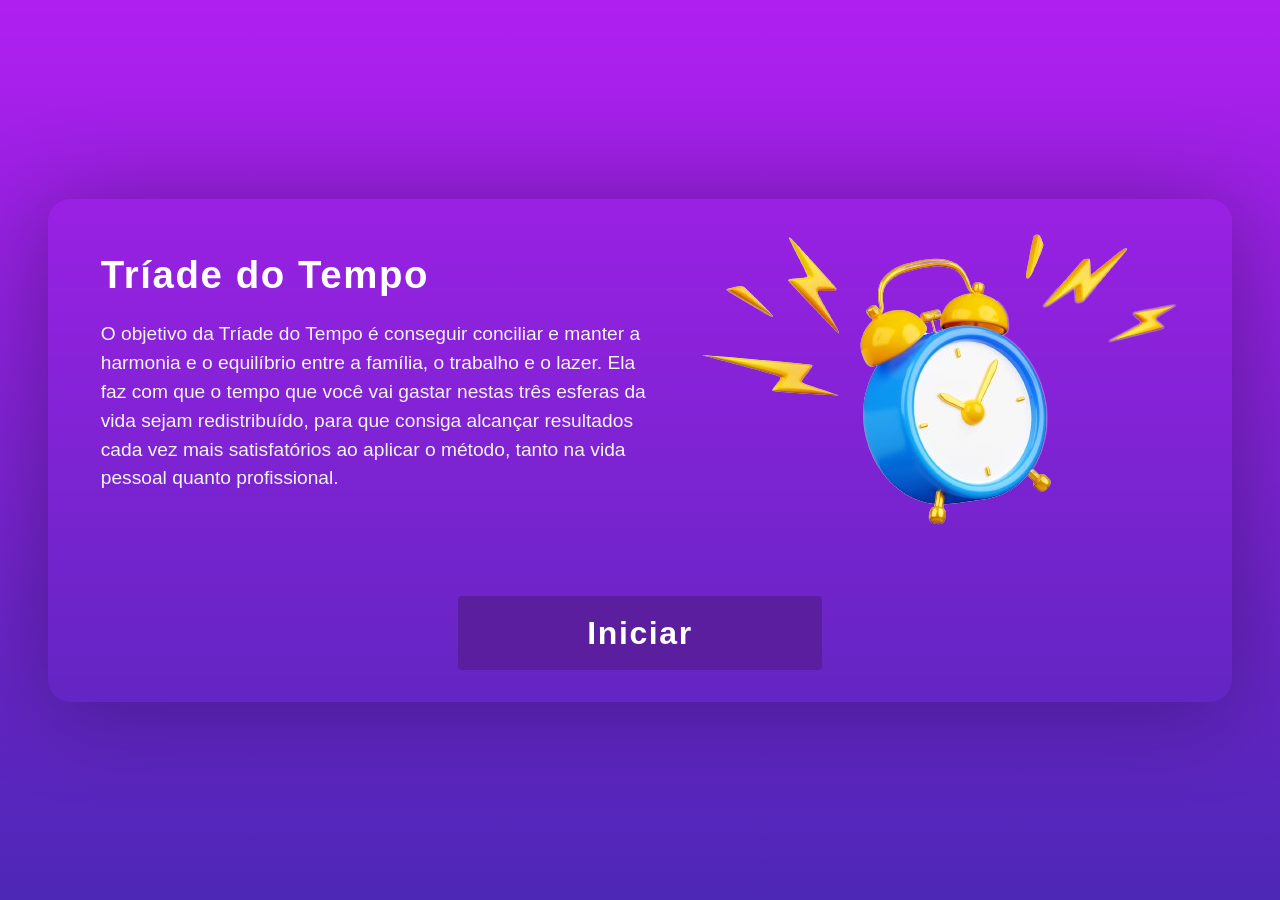
<file: index.html>
<!DOCTYPE html>
<html lang="pt-br">
<head>
 <meta charset="UTF-8">
 <meta name="viewport" content="width=device-width, initial-scale=1.0">
 <link rel="stylesheet" href="assets/style.css">
 <title>Triade do tempo</title>
</head>
<body>
  <div class="bg-fundo">

      <header>

        <div class="inicio">
          <div class="texto">
            <h1 class="text-teste">Tríade do Tempo</h1>
            <p>O objetivo da Tríade do Tempo é conseguir conciliar e manter a harmonia e o equilíbrio entre a família, o trabalho e o lazer. Ela faz com que o tempo que você vai gastar nestas três esferas da vida sejam redistribuído, para que consiga alcançar resultados cada vez mais satisfatórios ao aplicar o método, tanto na vida pessoal quanto profissional.</p>
          </div>
          <!-- <img src="./assets/img/relogio.jpg" /> -->
          <div class="image">
            <img src="./assets/img/relogio2.png" />
          </div>
        </div>

        <div class="box-btt">
          <a href="teste.html">
            <button
              class="transition-all  btt-iniciar"
            > <span>Iniciar</span>
            </button>
          </a>
        </div>
      </header>
  </div>
</div>
</body>
</html>
</file>
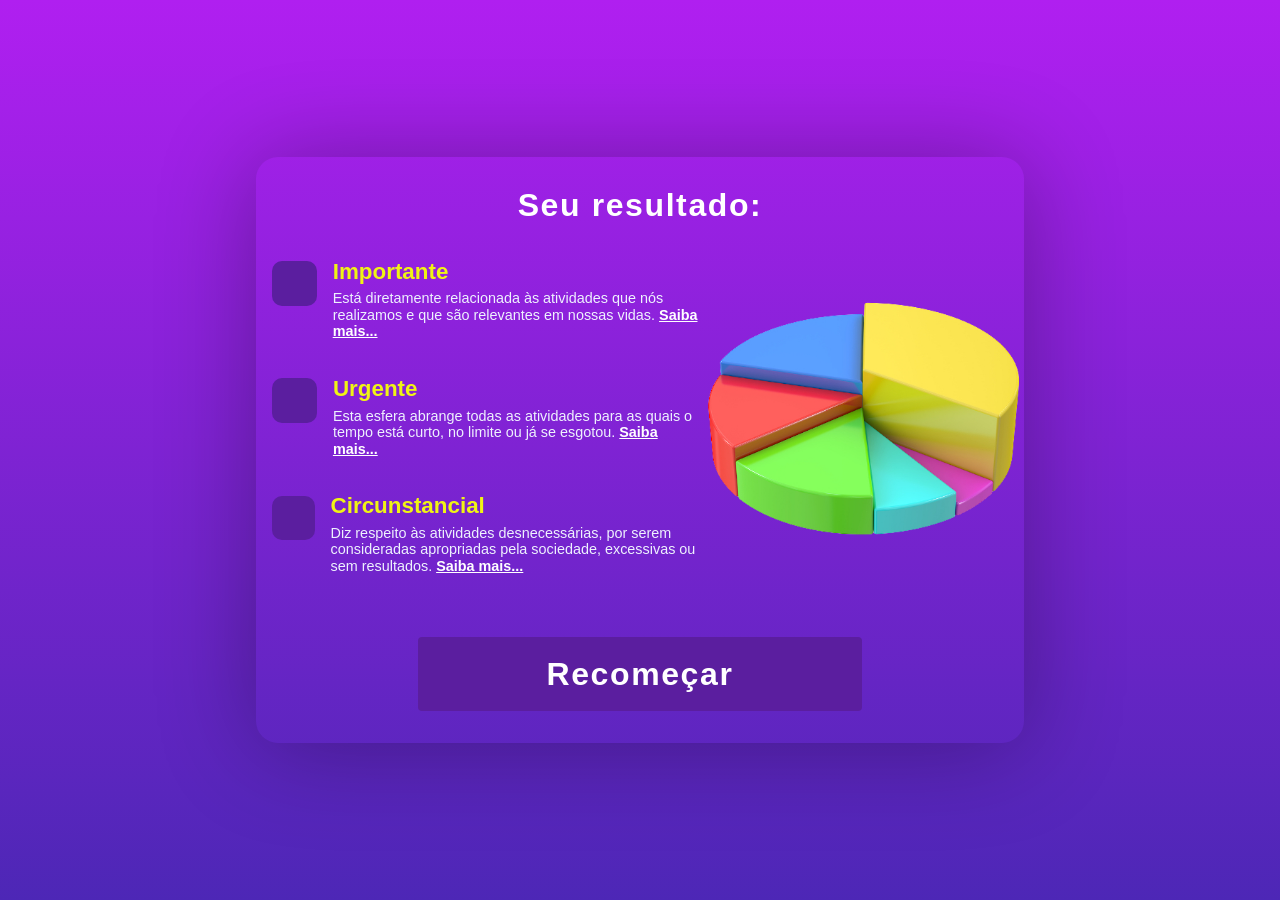
<file: resultado.html>
<!DOCTYPE html>
<html lang="pt-br">
  <head>
    <meta charset="UTF-8" />
    <meta http-equiv="X-UA-Compatible" content="IE=edge" />
    <meta name="viewport" content="width=device-width, initial-scale=1.0" />
    <link rel="stylesheet" href="assets/style.css" />
    <title>Resultado</title>
  </head>
  <body>
    <div class="bg-fundo">
      <div class="resultado">
        <span class="text-result">Seu resultado:</span>
        <div class="resposta">
          <div class="legenda">
            <div class="text">
              <span class="circulo" id="altA"></span>
              <div class="desc">
                <h2>Importante</h2>
                <p>
                  Está diretamente relacionada às atividades que nós realizamos
                  e que são relevantes em nossas vidas.
                  <a href="conjuntoA.html" target="_blank">Saiba mais... </a>
                </p>
              </div>
            </div>
            <div class="text">
              <span class="circulo" id="altB"></span>
              <div class="desc">
                <h2>Urgente</h2>
                <p>
                  Esta esfera abrange todas as atividades para as quais o tempo
                  está curto, no limite ou já se esgotou.
                  <a href="conjuntoA.html" target="_blank">Saiba mais... </a>
                </p>
              </div>
            </div>

            <div class="text">
              <span class="circulo" id="altC"></span>
              <div class="desc">
                <h2>Circunstancial</h2>
                <p>
                  Diz respeito às atividades desnecessárias, por serem
                  consideradas apropriadas pela sociedade, excessivas ou sem
                  resultados.
                  <a href="conjuntoA.html" target="_blank">Saiba mais... </a>
                </p>
              </div>
            </div>
          </div>
          <div class="grafico">
            <img src="assets/img/grafico.png" alt="" />
          </div>
        </div>
        <div class="box-btt">
          <a href="index.html">
            <button class="transition-all btt-iniciar">
              <span>Recomeçar</span>
            </button>
          </a>
        </div>
      </div>
    </div>

    <script>
      document.getElementById('altA').innerHTML = localStorage.getItem('exibeA')
      document.getElementById('altB').innerHTML = localStorage.getItem('exibeB')
      document.getElementById('altC').innerHTML = localStorage.getItem('exibeC')
    </script>
  </body>
</html>
</file>
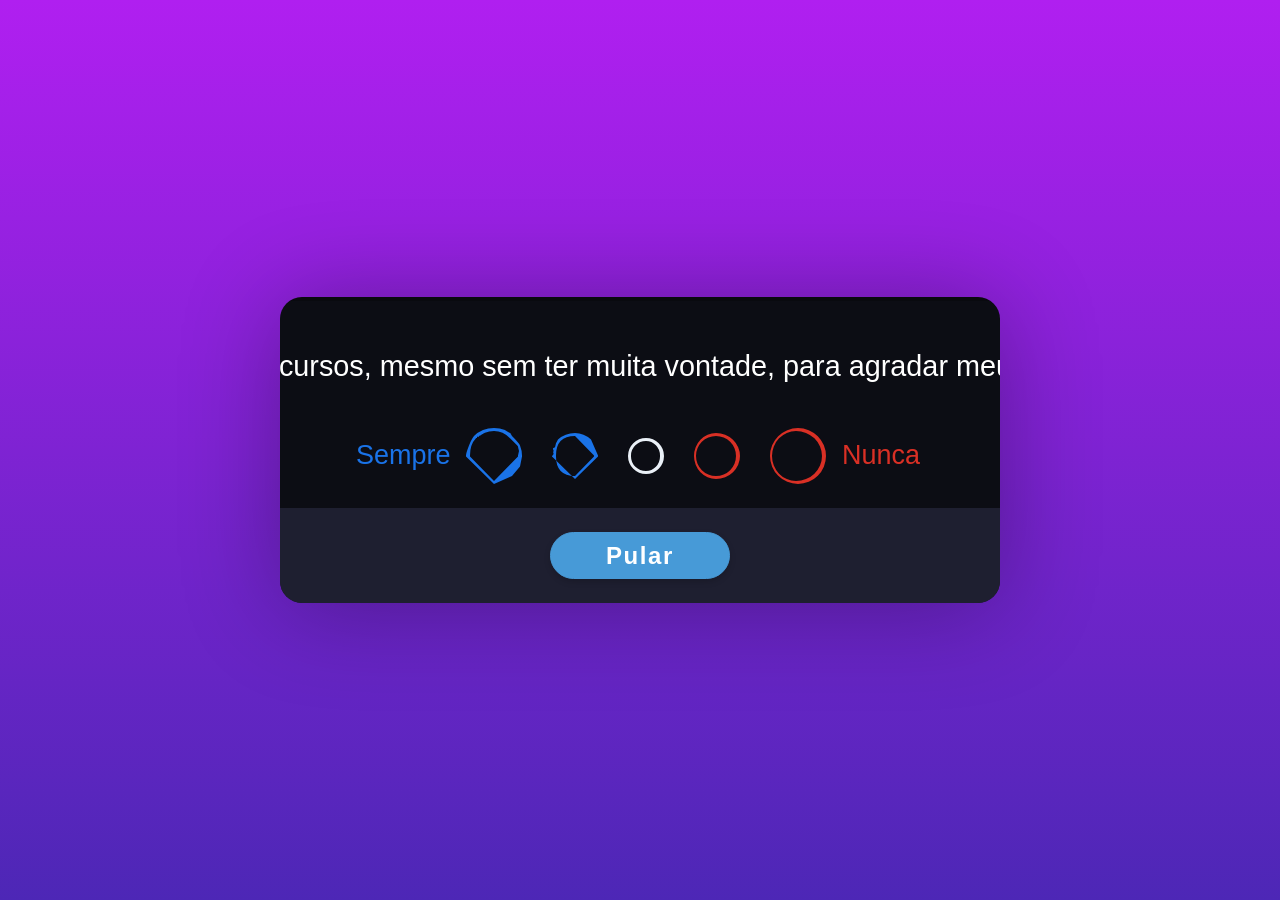
<file: teste.html>
<!DOCTYPE html>
<html lang="pt-br">
<head>
 <meta charset="UTF-8">
 <meta name="viewport" content="width=device-width, initial-scale=1.0">
 <link rel="stylesheet" href="assets/style.css">
 <link rel="stylesheet" href="assets/swiper-bundle.min.css" />

 <title>Teste</title>
</head>
<body>
 <div class="bg-fundo">
   <div class="quiz">
   <div class="swiper mySwiper">
    <form action ="resposta.php" method="post" id="questionnaireForm" class="swiper-wrapper">
      <div id="question1 " class="swiper-slide conteudo"> 
          <div class="pergunta">
            <h2 class="text-pergunta"> Costumo ir a eventos, festas ou cursos, mesmo sem ter muita vontade, para agradar meu chefe meus amigos ou família. </h2>
          </div>
          <div class="options">
              <div class="caption text--positivo">Sempre</div>
              <div class="radios">
                  <label class="t-opcoes" for="um-um">
                    <input 
                    aria-label="Sempre" 
                    aria-busy="false" 
                    id="um-um" 
                    class="alt" 
                    name="alt1" 
                    type="radio" 
                    tabindex="-1" 
                    value="5" >
                    <span class="radio-style size70 positivo "> </span>
                  </label>
                  <label class="t-opcoes" for="um-dois">
                    <input 
                    aria-label="Quase Sempre" 
                    aria-busy="false" 
                    id="um-dois" 
                    class="alt" 
                    name="alt1"  
                    type="radio" 
                    tabindex="-1" 
                    value="4" >
                    <span class="radio-style size56 positivo ">  </span>
                  </label>
                  <label class="t-opcoes" for="um-tres">
                    <input  
                    aria-label="Ás Vezes" 
                    aria-busy="false" 
                    data-focus-first="true" 
                    id="um-tres" 
                    class="alt" 
                    name="alt1"  
                    type="radio" 
                    tabindex="0" 
                    value="3">
                    <span class="radio-style size36 neutro" >  </span>
                  </label>
                  <label class="t-opcoes" for="um-quatro">
                    <input 
                    aria-label="Raramente" 
                    aria-busy="false" 
                    id="um-quatro" 
                    class="alt" 
                    name="alt1" 
                    type="radio" 
                    tabindex="-1" 
                    value="2" >
                    <span class="radio-style size56 negativo" ></span>
                  </label>
                  <label class="t-opcoes" for="um-cinco">
                    <input  
                    aria-label="Nunca" 
                    aria-busy="false" 
                    id="um-cinco" 
                    class="alt" 
                    name="alt1" 
                    type="radio" 
                    tabindex="-1" 
                    value="1"  
                    required="">
                    <span class="radio-style size70 negativo" > </span>
                  </label>
              </div>
              <div class="caption  text--negativo">Nunca</div>
              <div class="mobile">
                <div class="caption-mobile text--positivo">
                Sempre</div>
                <div class="caption-mobile  text--negativo">
                Nunca</div> 
              </div>
          </div>
      </div>
      <div id="question2" class="swiper-slide conteudo">
          <div class="pergunta">
            <h2 class="text-pergunta"> Não consigo realizar tudo que me propus fazer no dia e preciso fazer hora extra e levar trabalho para casa. </h2>
          </div>
          <div class="options">
          <div class="caption text--positivo">Sempre</div>
           <div class="radios">
                  <label class="t-opcoes" for="dois-um">
                    <input 
                    aria-label="Sempre" 
                    aria-busy="false" 
                    id="dois-um" 
                    class="alt" 
                    name="alt2" 
                    type="radio" 
                    tabindex="-1" 
                    value="5" >
                    <span class="radio-style size70 positivo "> </span>
                  </label>
                  <label class="t-opcoes" for="dois-dois">
                    <input 
                    aria-label="Quase Sempre" 
                    aria-busy="false" 
                    id="dois-dois" 
                    class="alt" 
                    name="alt2"  
                    type="radio" 
                    tabindex="-1" 
                    value="4" >
                    <span class="radio-style size56 positivo ">  </span>
                  </label>
                  
                  <label class="t-opcoes" for="dois-quatro">
                    <input  
                    aria-label="Ás Vezes" 
                    aria-busy="false" 
                    data-focus-first="true" 
                    id="dois-quatro" 
                    class="alt" 
                    name="alt2"  
                    type="radio" 
                    tabindex="0" 
                    value="3">
                    <span class="radio-style size36 neutro" >  </span>
                  </label>

                  <label class="t-opcoes" for="dois-seis">
                    <input 
                    aria-label="Raramente" 
                    aria-busy="false" 
                    id="dois-seis" 
                    class="alt" 
                    name="alt2" 
                    type="radio" 
                    tabindex="-1" 
                    value="2" >
                    <span class="radio-style size56 negativo" ></span>
                  </label>
                  
                  <label class="t-opcoes" for="dois-sete">
                    <input  
                    aria-label="Nunca" 
                    aria-busy="false" 
                    id="dois-sete" 
                    class="alt" 
                    name="alt2" 
                    type="radio" 
                    tabindex="-1" 
                    value="1"  
                    required="">
                    <span class="radio-style size70 negativo" > </span>
                  </label>
              </div>
          <div class="caption  text--negativo">Nunca</div>
          <div class="mobile">
            <div class="caption-mobile text--positivo">
            Sempre</div>
            <div class="caption-mobile  text--negativo">
            Nunca</div>
          </div>
          </div>
      </div>
      <div id="question3" class="swiper-slide conteudo">
          <div class="pergunta">
            <h2 class="text-pergunta"> Quando recebo um novo e-mail, costumo dar uma olhada para checar o conteúdo. </h2>
          </div>
          <div class="options">
          <div  class="caption text--positivo">Sempre</div>
          <div class="radios">
            <label class="t-opcoes" for="tres-um">
              <input 
              aria-label="Sempre" 
              aria-busy="false" 
              id="tres-um" 
              class="alt" 
              name="alt3" 
              type="radio" 
              tabindex="-1" 
              value="5" >
              <span class="radio-style size70 positivo "> </span>
            </label>
            <label class="t-opcoes" for="tres-dois">
              <input 
              aria-label="Quase Sempre" 
              aria-busy="false" 
              id="tres-dois" 
              class="alt" 
              name="alt3"  
              type="radio" 
              tabindex="-1" 
              value="4" >
              <span class="radio-style size56 positivo ">  </span>
            </label>
            <label class="t-opcoes" for="tres-tres">
              <input  
              aria-label="Ás Vezes" 
              aria-busy="false" 
              data-focus-first="true" 
              id="tres-tres" 
              class="alt" 
              name="alt3"  
              type="radio" 
              tabindex="0" 
              value="3">
              <span class="radio-style size36 neutro" >  </span>
            </label>
            <label class="t-opcoes" for="tres-quatro">
              <input 
              aria-label="Raramente" 
              aria-busy="false" 
              id="tres-quatro" 
              class="alt" 
              name="alt3" 
              type="radio" 
              tabindex="-1" 
              value="2" >
              <span class="radio-style size56 negativo" ></span>
            </label>
            <label class="t-opcoes" for="tres-cinco">
              <input  
              aria-label="Nunca" 
              aria-busy="false" 
              id="tres-cinco" 
              class="alt" 
              name="alt3" 
              type="radio" 
              tabindex="-1" 
              value="1"  
              required="">
              <span class="radio-style size70 negativo" > </span>
            </label>
          </div>
          <div class="caption  text--negativo">Nunca</div>
          <div class="mobile">
            <div class="caption-mobile text--positivo">
            Sempre</div>
            <div class="caption-mobile  text--negativo">
            Nunca</div>
          </div>
          </div>
      </div>
      <div id="question4" class="swiper-slide conteudo">
          <div class="pergunta">
            <h2 class="text-pergunta"> Costumo visitar com regularidade pessoas relevantes em minha vida como amigos parentes, filhos.  </h2>
          </div>
          <div class="options">
          <div class="caption text--positivo">Sempre</div>
          <div class="radios">
            <label class="t-opcoes" for="quatro-um">
              <input 
              aria-label="Sempre" 
              aria-busy="false" 
              id="quatro-um" 
              class="alt" 
              name="alt4" 
              type="radio" 
              tabindex="-1" 
              value="5" >
              <span class="radio-style size70 positivo "> </span>
            </label>
            <label class="t-opcoes" for="quatro-dois">
              <input 
              aria-label="Quase Sempre" 
              aria-busy="false" 
              id="quatro-dois" 
              class="alt" 
              name="alt4"  
              type="radio" 
              tabindex="-1" 
              value="4" >
              <span class="radio-style size56 positivo ">  </span>
            </label>
            <label class="t-opcoes" for="quatro-tres">
              <input  
              aria-label="Ás Vezes" 
              aria-busy="false" 
              data-focus-first="true" 
              id="quatro-tres" 
              class="alt" 
              name="alt4"  
              type="radio" 
              tabindex="0" 
              value="3">
              <span class="radio-style size36 neutro" >  </span>
            </label>
            <label class="t-opcoes" for="quatro-quatro">
              <input 
              aria-label="Raramente" 
              aria-busy="false" 
              id="quatro-quatro" 
              class="alt" 
              name="alt4" 
              type="radio" 
              tabindex="-1" 
              value="2" >
              <span class="radio-style size56 negativo" ></span>
            </label>
            <label class="t-opcoes" for="quatro-cinco">
              <input  
              aria-label="Nunca" 
              aria-busy="false" 
              id="quatro-cinco" 
              class="alt" 
              name="alt4" 
              type="radio" 
              tabindex="-1" 
              value="1"  
              required="">
              <span class="radio-style size70 negativo" > </span>
            </label>
          </div>
          <div class="caption  text--negativo">Nunca</div>
          <div class="mobile">
            <div class="caption-mobile text--positivo">
            Sempre</div>
            <div class="caption-mobile  text--negativo">
            Nunca</div>
          </div>
          </div>
      </div>
      <div id="question5" class="swiper-slide conteudo">
          <div class="pergunta">
            <h2 class="text-pergunta">É comum aparecer problemas inesperados no meu dia a dia. </h2>
          </div>
          <div class="options">
          <div class="caption text--positivo">Sempre</div>
          <div class="radios">
            <label class="t-opcoes" for="cinco-um">
              <input 
              aria-label="Sempre" 
              aria-busy="false" 
              id="cinco-um" 
              class="alt" 
              name="alt5" 
              type="radio" 
              tabindex="-1" 
              value="5" >
              <span class="radio-style size70 positivo "> </span>
            </label>
            <label class="t-opcoes" for="cinco-dois">
              <input 
              aria-label="Quase Sempre" 
              aria-busy="false" 
              id="cinco-dois" 
              class="alt" 
              name="alt5"  
              type="radio" 
              tabindex="-1" 
              value="4" >
              <span class="radio-style size56 positivo ">  </span>
            </label>
            <label class="t-opcoes" for="cinco-tres">
              <input  
              aria-label="Ás Vezes" 
              aria-busy="false" 
              data-focus-first="true" 
              id="cinco-tres" 
              class="alt" 
              name="alt5"  
              type="radio" 
              tabindex="0" 
              value="3">
              <span class="radio-style size36 neutro" >  </span>
            </label>
            <label class="t-opcoes" for="cinco-quatro">
              <input 
              aria-label="Raramente" 
              aria-busy="false" 
              id="cinco-quatro" 
              class="alt" 
              name="alt5" 
              type="radio" 
              tabindex="-1" 
              value="2" >
              <span class="radio-style size56 negativo" ></span>
            </label>
            <label class="t-opcoes" for="cinco-cinco">
              <input  
              aria-label="Nunca" 
              aria-busy="false" 
              id="cinco-cinco" 
              class="alt" 
              name="alt5" 
              type="radio" 
              tabindex="-1" 
              value="1"  
              required="">
              <span class="radio-style size70 negativo" > </span>
            </label>
          </div>
          <div class="caption  text--negativo">Nunca</div>
          <div class="mobile">
            <div class="caption-mobile text--positivo">
            Sempre</div>
            <div class="caption-mobile  text--negativo">
            Nunca</div>
          </div>
          </div>
      </div>
      <div id="question6" class="swiper-slide conteudo"> 
          <div class="pergunta">
            <h2 class="text-pergunta"> Assumo compromissos com outras pessoas ou aceito novas posições na empresa, mesmo que não goste muito da nova atividade, se for para aumentar meus rendimentos ou obter uma promoção.  </h2>
          </div>
          <div class="options">
              <div class="caption text--positivo">Sempre</div>
              <div class="radios">
                <label class="t-opcoes" for="seis-um">
                  <input 
                  aria-label="Sempre" 
                  aria-busy="false" 
                  id="seis-um" 
                  class="alt" 
                  name="alt6" 
                  type="radio" 
                  tabindex="-1" 
                  value="5" >
                  <span class="radio-style size70 positivo "> </span>
                </label>
                <label class="t-opcoes" for="seis-dois">
                  <input 
                  aria-label="Quase Sempre" 
                  aria-busy="false" 
                  id="seis-dois" 
                  class="alt" 
                  name="alt6"  
                  type="radio" 
                  tabindex="-1" 
                  value="4" >
                  <span class="radio-style size56 positivo ">  </span>
                </label>
                <label class="t-opcoes" for="seis-tres">
                  <input  
                  aria-label="Ás Vezes" 
                  aria-busy="false" 
                  data-focus-first="true" 
                  id="seis-tres" 
                  class="alt" 
                  name="alt6"  
                  type="radio" 
                  tabindex="0" 
                  value="3">
                  <span class="radio-style size36 neutro" >  </span>
                </label>
                <label class="t-opcoes" for="seis-quatro">
                  <input 
                  aria-label="Raramente" 
                  aria-busy="false" 
                  id="seis-quatro" 
                  class="alt" 
                  name="alt6" 
                  type="radio" 
                  tabindex="-1" 
                  value="2" >
                  <span class="radio-style size56 negativo" ></span>
                </label>
                <label class="t-opcoes" for="seis-cinco">
                  <input  
                  aria-label="Nunca" 
                  aria-busy="false" 
                  id="seis-cinco" 
                  class="alt" 
                  name="alt6" 
                  type="radio" 
                  tabindex="-1" 
                  value="1"  
                  required="">
                  <span class="radio-style size70 negativo" > </span>
                </label>
              </div>
              <div class="caption  text--negativo">Nunca</div>
              <div class="mobile">
                <div class="caption-mobile text--positivo">
                Sempre</div>
                <div class="caption-mobile  text--negativo">
                Nunca</div> 
              </div>
          </div>
      </div>
      <div id="question7" class="swiper-slide conteudo">
          <div class="pergunta">
            <h2 class="text-pergunta"> Tenho um tempo definido para dedicar a mim mesmo e nele, posso fazer o que quiser. </h2>
          </div>
          <div class="options">
          <div class="caption text--positivo">Sempre</div>
          <div class="radios">
            <label class="t-opcoes" for="sete-um">
              <input 
              aria-label="Sempre" 
              aria-busy="false" 
              id="sete-um" 
              class="alt" 
              name="alt7" 
              type="radio" 
              tabindex="-1" 
              value="5" >
              <span class="radio-style size70 positivo "> </span>
            </label>
            <label class="t-opcoes" for="sete-dois">
              <input 
              aria-label="Quase Sempre" 
              aria-busy="false" 
              id="sete-dois" 
              class="alt" 
              name="alt7"  
              type="radio" 
              tabindex="-1" 
              value="4" >
              <span class="radio-style size56 positivo ">  </span>
            </label>
            <label class="t-opcoes" for="sete-tres">
              <input  
              aria-label="Ás Vezes" 
              aria-busy="false" 
              data-focus-first="true" 
              id="sete-tres" 
              class="alt" 
              name="alt7"  
              type="radio" 
              tabindex="0" 
              value="3">
              <span class="radio-style size36 neutro" >  </span>
            </label>
            <label class="t-opcoes" for="sete-quatro">
              <input 
              aria-label="Raramente" 
              aria-busy="false" 
              id="sete-quatro" 
              class="alt" 
              name="alt7" 
              type="radio" 
              tabindex="-1" 
              value="2" >
              <span class="radio-style size56 negativo" ></span>
            </label>
            <label class="t-opcoes" for="sete-cinco">
              <input  
              aria-label="Nunca" 
              aria-busy="false" 
              id="sete-cinco" 
              class="alt" 
              name="alt7" 
              type="radio" 
              tabindex="-1" 
              value="1"  
              required="">
              <span class="radio-style size70 negativo" > </span>
            </label>
          </div>
          <div class="caption  text--negativo">Nunca</div>
          <div class="mobile">
            <div class="caption-mobile text--positivo">
            Sempre</div>
            <div class="caption-mobile  text--negativo">
            Nunca</div>
          </div>
          </div>
      </div>
      <div id="question8" class="swiper-slide conteudo">
          <div class="pergunta">
            <h2 class="text-pergunta"> Costumo deixar para fazer relatórios, imposto de renda, compras de Natal, estudar para provas e outras tarefas perto do prazo de entrega.  </h2>
          </div>
          <div class="options">
          <div  class="caption text--positivo">Sempre</div>
          <div class="radios">
            <label class="t-opcoes" for="oito-um">
              <input 
              aria-label="Sempre" 
              aria-busy="false" 
              id="oito-um" 
              class="alt" 
              name="alt8" 
              type="radio" 
              tabindex="-1" 
              value="5" >
              <span class="radio-style size70 positivo "> </span>
            </label>
            <label class="t-opcoes" for="oito-dois">
              <input 
              aria-label="Quase Vezes" 
              aria-busy="false" 
              id="oito-dois" 
              class="alt" 
              name="alt8"  
              type="radio" 
              tabindex="-1" 
              value="4" >
              <span class="radio-style size56 positivo ">  </span>
            </label>
            <label class="t-opcoes" for="oito-tres">
              <input  
              aria-label="Ás Sempre" 
              aria-busy="false" 
              data-focus-first="true" 
              id="oito-tres" 
              class="alt" 
              name="alt8"  
              type="radio" 
              tabindex="0" 
              value="3">
              <span class="radio-style size36 neutro" >  </span>
            </label>
            <label class="t-opcoes" for="oito-quatro">
              <input 
              aria-label="Raramente" 
              aria-busy="false" 
              id="oito-quatro" 
              class="alt" 
              name="alt8" 
              type="radio" 
              tabindex="-1" 
              value="2" >
              <span class="radio-style size56 negativo" ></span>
            </label>
            <label class="t-opcoes" for="oito-cinco">
              <input  
              aria-label="Nunca" 
              aria-busy="false" 
              id="oito-cinco" 
              class="alt" 
              name="alt8" 
              type="radio" 
              tabindex="-1" 
              value="1"  
              required="">
              <span class="radio-style size70 negativo" > </span>
            </label>
          </div>
          <div class="caption  text--negativo">Nunca</div>
          <div class="mobile">
            <div class="caption-mobile text--positivo">
            Sempre</div>
            <div class="caption-mobile  text--negativo">
            Nunca</div>
          </div>
          </div>
      </div>
      <div id="question9" class="swiper-slide conteudo">
          <div class="pergunta">
            <h2 class="text-pergunta"> Nos dias de descanso, costumo passar boa parte do dia assistindo à televisão, jogando ou acessando a internet.  </h2>
          </div>
          <div class="options">
          <div class="caption text--positivo">Sempre</div>
          <div class="radios">
            <label class="t-opcoes" for="nove-um">
              <input 
              aria-label="Sempre" 
              aria-busy="false" 
              id="nove-um" 
              class="alt" 
              name="alt9" 
              type="radio" 
              tabindex="-1" 
              value="5" >
              <span class="radio-style size70 positivo "> </span>
            </label>
            <label class="t-opcoes" for="nove-dois">
              <input 
              aria-label="Quase Sempre" 
              aria-busy="false" 
              id="nove-dois" 
              class="alt" 
              name="alt9"  
              type="radio" 
              tabindex="-1" 
              value="4" >
              <span class="radio-style size56 positivo ">  </span>
            </label>
            <label class="t-opcoes" for="nove-tres">
              <input  
              aria-label="Ás Vezes" 
              aria-busy="false" 
              data-focus-first="true" 
              id="nove-tres" 
              class="alt" 
              name="alt9"  
              type="radio" 
              tabindex="0" 
              value="3">
              <span class="radio-style size36 neutro" >  </span>
            </label>
            <label class="t-opcoes" for="nove-quatro">
              <input 
              aria-label="Raramente" 
              aria-busy="false" 
              id="nove-quatro" 
              class="alt" 
              name="alt9" 
              type="radio" 
              tabindex="-1" 
              value="2" >
              <span class="radio-style size56 negativo" ></span>
            </label>
            <label class="t-opcoes" for="nove-cinco">
              <input  
              aria-label="Nunca" 
              aria-busy="false" 
              id="nove-cinco" 
              class="alt" 
              name="alt9" 
              type="radio" 
              tabindex="-1" 
              value="1"  
              required="">
              <span class="radio-style size70 negativo" > </span>
            </label>
          </div>
          <div class="caption  text--negativo">Nunca</div>
          <div class="mobile">
            <div class="caption-mobile text--positivo">
            Sempre</div>
            <div class="caption-mobile  text--negativo">
            Nunca</div>
          </div>
          </div>
      </div>
      <div id="question10" class="swiper-slide conteudo">
          <div class="pergunta">
            <h2 class="text-pergunta"> Faço um planejamento por escrito de tudo que preciso fazer durante minha semana.  </h2>
          </div>
          <div class="options">
          <div class="caption text--positivo">Sempre</div>
          <div class="radios">
            <label class="t-opcoes" for="dez-um">
              <input 
              aria-label="Sempre" 
              aria-busy="false" 
              id="dez-um" 
              class="alt" 
              name="alt10" 
              type="radio" 
              tabindex="-1" 
              value="5" >
              <span class="radio-style size70 positivo "> </span>
            </label>
            <label class="t-opcoes" for="dez-dois">
              <input 
              aria-label="Quase Sempre" 
              aria-busy="false" 
              id="dez-dois" 
              class="alt" 
              name="alt10"  
              type="radio" 
              tabindex="-1" 
              value="4" >
              <span class="radio-style size56 positivo ">  </span>
            </label>
            <label class="t-opcoes" for="dez-tres">
              <input  
              aria-label="Ás Vezes" 
              aria-busy="false" 
              data-focus-first="true" 
              id="dez-tres" 
              class="alt" 
              name="alt10"  
              type="radio" 
              tabindex="0" 
              value="3">
              <span class="radio-style size36 neutro" >  </span>
            </label>
            <label class="t-opcoes" for="dez-quatro">
              <input 
              aria-label="Raramente" 
              aria-busy="false" 
              id="dez-quatro" 
              class="alt" 
              name="alt10" 
              type="radio" 
              tabindex="-1" 
              value="2" >
              <span class="radio-style size56 negativo" ></span>
            </label>
            <label class="t-opcoes" for="dez-cinco">
              <input  
              aria-label="Nunca" 
              aria-busy="false" 
              id="dez-cinco" 
              class="alt" 
              name="alt10" 
              type="radio" 
              tabindex="-1" 
              value="1"  
              required="">
              <span class="radio-style size70 negativo" > </span>
            </label>
          </div>
          <div class="caption  text--negativo">Nunca</div>
          <div class="mobile">
            <div class="caption-mobile text--positivo">
            Sempre</div>
            <div class="caption-mobile  text--negativo">
            Nunca</div>
          </div>
          </div>
      </div>
      <div id="question11" class="swiper-slide conteudo"> 
          <div class="pergunta">
            <h2 class="text-pergunta"> Posso afirmar que estou conseguindo realizar tudo que gostaria em minha vida e que o tempo está passando na realidade correta.  </h2>
          </div>
          <div class="options">
              <div class="caption text--positivo">Sempre</div>
              <div class="radios">
                <label class="t-opcoes" for="onze-um">
                  <input 
                  aria-label="Sempre" 
                  aria-busy="false" 
                  id="onze-um" 
                  class="alt" 
                  name="alt11" 
                  type="radio" 
                  tabindex="-1" 
                  value="5" >
                  <span class="radio-style size70 positivo "> </span>
                </label>
                <label class="t-opcoes" for="onze-dois">
                  <input 
                  aria-label="Quase Sempre" 
                  aria-busy="false" 
                  id="onze-dois" 
                  class="alt" 
                  name="alt11"  
                  type="radio" 
                  tabindex="-1" 
                  value="4" >
                  <span class="radio-style size56 positivo ">  </span>
                </label>
                <label class="t-opcoes" for="onze-tres">
                  <input  
                  aria-label="Ás Vezes" 
                  aria-busy="false" 
                  data-focus-first="true" 
                  id="onze-tres" 
                  class="alt" 
                  name="alt11"  
                  type="radio" 
                  tabindex="0" 
                  value="3">
                  <span class="radio-style size36 neutro" >  </span>
                </label>
                <label class="t-opcoes" for="onze-quatro">
                  <input 
                  aria-label="Raramente" 
                  aria-busy="false" 
                  id="onze-quatro" 
                  class="alt" 
                  name="alt11" 
                  type="radio" 
                  tabindex="-1" 
                  value="2" >
                  <span class="radio-style size56 negativo" ></span>
                </label>
                <label class="t-opcoes" for="onze-cinco">
                  <input  
                  aria-label="Nunca" 
                  aria-busy="false" 
                  id="onze-cinco" 
                  class="alt" 
                  name="alt11" 
                  type="radio" 
                  tabindex="-1" 
                  value="1"  
                  required="">
                  <span class="radio-style size70 negativo" > </span>
                </label>
              </div>
              <div class="caption  text--negativo">Nunca</div>
              <div class="mobile">
                <div class="caption-mobile text--positivo">
                Sempre</div>
                <div class="caption-mobile  text--negativo">
                Nunca</div> 
              </div>
          </div>
      </div>
      <div id="question12" class="swiper-slide conteudo">
          <div class="pergunta">
            <h2 class="text-pergunta"> Costumo participar de reuniões sem saber direito o conteúdo, o porquê devo participar ou a que resultado aquele encontro pode levar.  </h2>
          </div>
          <div class="options">
          <div class="caption text--positivo">Sempre</div>
          <div class="radios">
            <label class="t-opcoes" for="doze-um">
              <input 
              aria-label="Sempre" 
              aria-busy="false" 
              id="doze-um" 
              class="alt" 
              name="alt12" 
              type="radio" 
              tabindex="-1" 
              value="5" >
              <span class="radio-style size70 positivo "> </span>
            </label>
            <label class="t-opcoes" for="doze-dois">
              <input 
              aria-label="Quase Sempre" 
              aria-busy="false" 
              id="doze-dois" 
              class="alt" 
              name="alt12"  
              type="radio" 
              tabindex="-1" 
              value="4" >
              <span class="radio-style size56 positivo ">  </span>
            </label>
            <label class="t-opcoes" for="doze-tres">
              <input  
              aria-label="Ás Vezes" 
              aria-busy="false" 
              data-focus-first="true" 
              id="doze-tres" 
              class="alt" 
              name="alt12"  
              type="radio" 
              tabindex="0" 
              value="3">
              <span class="radio-style size36 neutro" >  </span>
            </label>
            <label class="t-opcoes" for="doze-quatro">
              <input 
              aria-label="Raramente" 
              aria-busy="false" 
              id="doze-quatro" 
              class="alt" 
              name="alt12" 
              type="radio" 
              tabindex="-1" 
              value="2" >
              <span class="radio-style size56 negativo" ></span>
            </label>
            <label class="t-opcoes" for="doze-cinco">
              <input  
              aria-label="Nunca" 
              aria-busy="false" 
              id="doze-cinco" 
              class="alt" 
              name="alt12" 
              type="radio" 
              tabindex="-1" 
              value="1"  
              required="">
              <span class="radio-style size70 negativo" > </span>
            </label>
          </div>
          <div class="caption  text--negativo">Nunca</div>
          <div class="mobile">
            <div class="caption-mobile text--positivo">
            Sempre</div>
            <div class="caption-mobile  text--negativo">
            Nunca</div>
          </div>
          </div>
      </div>
      <div id="question13" class="swiper-slide conteudo">
          <div class="pergunta">
            <h2 class="text-pergunta"> Consigo melhores resultados e me sinto mais produtivo quando estou sob pressão ou com o prazo curto.  </h2>
          </div>
          <div class="options">
          <div  class="caption text--positivo">Sempre</div>
          <div class="radios">
            <label class="t-opcoes" for="treze-um">
              <input 
              aria-label="Sempre" 
              aria-busy="false" 
              id="treze-um" 
              class="alt" 
              name="alt13" 
              type="radio" 
              tabindex="-1" 
              value="5" >
              <span class="radio-style size70 positivo "> </span>
            </label>
            <label class="t-opcoes" for="treze-dois">
              <input 
              aria-label="Quase Sempre" 
              aria-busy="false" 
              id="treze-dois" 
              class="alt" 
              name="alt13"  
              type="radio" 
              tabindex="-1" 
              value="4" >
              <span class="radio-style size56 positivo ">  </span>
            </label>
            <label class="t-opcoes" for="treze-tres">
              <input  
              aria-label="Ás Vezes" 
              aria-busy="false" 
              data-focus-first="true" 
              id="treze-tres" 
              class="alt" 
              name="alt13"  
              type="radio" 
              tabindex="0" 
              value="3">
              <span class="radio-style size36 neutro" >  </span>
            </label>
            <label class="t-opcoes" for="treze-quatro">
              <input 
              aria-label="Raramente" 
              aria-busy="false" 
              id="treze-quatro" 
              class="alt" 
              name="alt13" 
              type="radio" 
              tabindex="-1" 
              value="2" >
              <span class="radio-style size56 negativo" ></span>
            </label>
            <label class="t-opcoes" for="treze-cinco">
              <input  
              aria-label="Nunca" 
              aria-busy="false" 
              id="treze-cinco" 
              class="alt" 
              name="alt13" 
              type="radio" 
              tabindex="-1" 
              value="1"  
              required="">
              <span class="radio-style size70 negativo" > </span>
            </label>
          </div>
          <div class="caption  text--negativo">Nunca</div>
          <div class="mobile">
            <div class="caption-mobile text--positivo">
            Sempre</div>
            <div class="caption-mobile  text--negativo">
            Nunca</div>
          </div>
          </div>
      </div>
      <div id="question14" class="swiper-slide conteudo">
          <div class="pergunta">
            <h2 class="text-pergunta"> Quando quero alguma coisa, defino esse objetivo por escrito, estabeleço prazos em minha agenda, monitoro os resultados obtidos e os comparo com os esperados.  </h2>
          </div>
          <div class="options">
          <div class="caption text--positivo">Sempre</div>
          <div class="radios">
            <label class="t-opcoes" for="catorze-um">
              <input 
              aria-label="Sempre" 
              aria-busy="false" 
              id="catorze-um" 
              class="alt" 
              name="alt14" 
              type="radio" 
              tabindex="-1" 
              value="5" >
              <span class="radio-style size70 positivo "> </span>
            </label>
            <label class="t-opcoes" for="catorze-dois">
              <input 
              aria-label="Quase Sempre" 
              aria-busy="false" 
              id="catorze-dois" 
              class="alt" 
              name="alt14"  
              type="radio" 
              tabindex="-1" 
              value="4" >
              <span class="radio-style size56 positivo ">  </span>
            </label>
            <label class="t-opcoes" for="catorze-tres">
              <input  
              aria-label="Ás Vezes" 
              aria-busy="false" 
              data-focus-first="true" 
              id="catorze-tres" 
              class="alt" 
              name="alt14"  
              type="radio" 
              tabindex="0" 
              value="3">
              <span class="radio-style size36 neutro" >  </span>
            </label>
            <label class="t-opcoes" for="catorze-quatro">
              <input 
              aria-label="Raramente" 
              aria-busy="false" 
              id="catorze-quatro" 
              class="alt" 
              name="alt14" 
              type="radio" 
              tabindex="-1" 
              value="2" >
              <span class="radio-style size56 negativo" ></span>
            </label>
            <label class="t-opcoes" for="catorze-cinco">
              <input  
              aria-label="Nunca" 
              aria-busy="false" 
              id="catorze-cinco" 
              class="alt" 
              name="alt14" 
              type="radio" 
              tabindex="-1" 
              value="1"  
              required="">
              <span class="radio-style size70 negativo" > </span>
            </label>
          </div>
          <div class="caption  text--negativo">Nunca</div>
          <div class="mobile">
            <div class="caption-mobile text--positivo">
            Sempre</div>
            <div class="caption-mobile  text--negativo">
            Nunca</div>
          </div>
          </div>
      </div>
      <div id="question15" class="swiper-slide conteudo">
          <div class="pergunta">
            <h2 class="text-pergunta"> Leio muitos e-mails desnecessários, com piadas, correntes, propagandas, apresentações, produtos e etc.  </h2>
          </div>
          <div class="options">
          <div class="caption text--positivo">Sempre</div>
          <div class="radios">
            <label class="t-opcoes" for="quinze-um">
              <input 
              aria-label="Sempre" 
              aria-busy="false" 
              id="quinze-um" 
              class="alt" 
              name="alt15" 
              type="radio" 
              tabindex="-1" 
              value="5" >
              <span class="radio-style size70 positivo "> </span>
            </label>
            <label class="t-opcoes" for="quinze-dois">
              <input 
              aria-label="Quase Sempre" 
              aria-busy="false" 
              id="quinze-dois" 
              class="alt" 
              name="alt15"  
              type="radio" 
              tabindex="-1" 
              value="4" >
              <span class="radio-style size56 positivo ">  </span>
            </label>
            <label class="t-opcoes" for="quinze-tres">
              <input  
              aria-label="Ás Vezes" 
              aria-busy="false" 
              data-focus-first="true" 
              id="quinze-tres" 
              class="alt" 
              name="alt15"  
              type="radio" 
              tabindex="0" 
              value="3">
              <span class="radio-style size36 neutro" >  </span>
            </label>
            <label class="t-opcoes" for="quinze-quatro">
              <input 
              aria-label="Raramente" 
              aria-busy="false" 
              id="quinze-quatro" 
              class="alt" 
              name="alt15" 
              type="radio" 
              tabindex="-1" 
              value="2" >
              <span class="radio-style size56 negativo" ></span>
            </label>
            <label class="t-opcoes" for="quinze-cinco">
              <input  
              aria-label="Nunca" 
              aria-busy="false" 
              id="quinze-cinco" 
              class="alt" 
              name="alt15" 
              type="radio" 
              tabindex="-1" 
              value="1"  
              required="">
              <span class="radio-style size70 negativo" > </span>
            </label>
          </div>
          <div class="caption  text--negativo">Nunca</div>
          <div class="mobile">
            <div class="caption-mobile text--positivo">
            Sempre</div>
            <div class="caption-mobile  text--negativo">
            Nunca</div>
          </div>
          </div>
      </div>
      <div id="question16" class="swiper-slide conteudo"> 
        <div class="pergunta">
          <h2 class="text-pergunta"> Estive atrasado com minhas tarefas ou reuniões nas últimas semanas.  </h2>
        </div>
        <div class="options">
            <div class="caption text--positivo">Sempre</div>
            <div class="radios">
              <label class="t-opcoes" for="dezesseis-um">
                <input 
                aria-label="Sempre" 
                aria-busy="false" 
                id="dezesseis-um" 
                class="alt" 
                name="alt16" 
                type="radio" 
                tabindex="-1" 
                value="5" >
                <span class="radio-style size70 positivo "> </span>
              </label>
              <label class="t-opcoes" for="dezesseis-dois">
                <input 
                aria-label="Quase Sempre" 
                aria-busy="false" 
                id="dezesseis-dois" 
                class="alt" 
                name="alt16"  
                type="radio" 
                tabindex="-1" 
                value="4" >
                <span class="radio-style size56 positivo ">  </span>
              </label>
              <label class="t-opcoes" for="dezesseis-tres">
                <input  
                aria-label="Ás Vezes" 
                aria-busy="false" 
                data-focus-first="true" 
                id="dezesseis-tres" 
                class="alt" 
                name="alt16"  
                type="radio" 
                tabindex="0" 
                value="3">
                <span class="radio-style size36 neutro" >  </span>
              </label>
              <label class="t-opcoes" for="dezesseis-quatro">
                <input 
                aria-label="Raramente" 
                aria-busy="false" 
                id="dezesseis-quatro" 
                class="alt" 
                name="alt16" 
                type="radio" 
                tabindex="-1" 
                value="2" >
                <span class="radio-style size56 negativo" ></span>
              </label>
              <label class="t-opcoes" for="dezesseis-cinco">
                <input  
                aria-label="Nunca" 
                aria-busy="false" 
                id="dezesseis-cinco" 
                class="alt" 
                name="alt16" 
                type="radio" 
                tabindex="-1" 
                value="1"  
                required="">
                <span class="radio-style size70 negativo" > </span>
              </label>
            </div>
            <div class="caption  text--negativo">Nunca</div>
            <div class="mobile">
              <div class="caption-mobile text--positivo">
              Sempre</div>
              <div class="caption-mobile  text--negativo">
              Nunca</div> 
            </div>
        </div>
      </div>
      <div id="question17" class="swiper-slide conteudo">
          <div class="pergunta">
            <h2 class="text-pergunta"> Faço esporte com regularidade, me alimento da forma adequada e tenho o lazer que gostaria. </h2>
          </div>
          <div class="options">
          <div class="caption text--positivo">Sempre</div>
          <div class="radios">
            <label class="t-opcoes" for="dezessete-um">
              <input 
              aria-label="Sempre" 
              aria-busy="false" 
              id="dezessete-um" 
              class="alt" 
              name="alt18" 
              type="radio" 
              tabindex="-1" 
              value="5" >
              <span class="radio-style size70 positivo "> </span>
            </label>
            <label class="t-opcoes" for="dezessete-dois">
              <input 
              aria-label="Quase Sempre" 
              aria-busy="false" 
              id="dezessete-dois" 
              class="alt" 
              name="alt18"  
              type="radio" 
              tabindex="-1" 
              value="4" >
              <span class="radio-style size56 positivo ">  </span>
            </label>
            <label class="t-opcoes" for="dezessete-tres">
              <input  
              aria-label="Ás Sempre" 
              aria-busy="false" 
              data-focus-first="true" 
              id="dezessete-tres" 
              class="alt" 
              name="alt18"  
              type="radio" 
              tabindex="0" 
              value="3">
              <span class="radio-style size36 neutro" >  </span>
            </label>
            <label class="t-opcoes" for="dezessete-quatro">
              <input 
              aria-label="Raramente" 
              aria-busy="false" 
              id="dezessete-quatro" 
              class="alt" 
              name="alt18" 
              type="radio" 
              tabindex="-1" 
              value="2" >
              <span class="radio-style size56 negativo" ></span>
            </label>
            <label class="t-opcoes" for="dezessete-cinco">
              <input  
              aria-label="Nunca" 
              aria-busy="false" 
              id="dezessete-cinco" 
              class="alt" 
              name="alt18" 
              type="radio" 
              tabindex="-1" 
              value="1"  
              required="">
              <span class="radio-style size70 negativo" > </span>
            </label>
          </div>
          <div class="caption  text--negativo">Nunca</div>
          <div class="mobile">
            <div class="caption-mobile text--positivo">
            Sempre</div>
            <div class="caption-mobile  text--negativo">
            Nunca</div>
          </div>
          </div>
      </div>
      <div id="question18" class="swiper-slide conteudo">
          <div class="pergunta">
            <h2 class="text-pergunta">É comum reduzir meu horário de almoço ou até mesmo comer enquanto trabalho para concluir um projeto ou tarefa. </h2>
          </div>
          <div class="options">
          <div  class="caption text--positivo">Sempre</div>
          <div class="radios">
            <label class="t-opcoes" for="dezoito-um">
              <input 
              aria-label="Sempre" 
              aria-busy="false" 
              id="dezoito-um" 
              class="alt" 
              name="alt18" 
              type="radio" 
              tabindex="-1" 
              value="5" >
              <span class="radio-style size70 positivo "> </span>
            </label>
            <label class="t-opcoes" for="dezoito-dois">
              <input 
              aria-label="Quase Sempre" 
              aria-busy="false" 
              id="dezoito-dois" 
              class="alt" 
              name="alt18"  
              type="radio" 
              tabindex="-1" 
              value="4" >
              <span class="radio-style size56 positivo ">  </span>
            </label>
            <label class="t-opcoes" for="dezoito-tres">
              <input  
              aria-label="Ás Sempre" 
              aria-busy="false" 
              data-focus-first="true" 
              id="dezoito-tres" 
              class="alt" 
              name="alt18"  
              type="radio" 
              tabindex="0" 
              value="3">
              <span class="radio-style size36 neutro" >  </span>
            </label>
            <label class="t-opcoes" for="dezoito-quatro">
              <input 
              aria-label="Raramente" 
              aria-busy="false" 
              id="dezoito-quatro" 
              class="alt" 
              name="alt18" 
              type="radio" 
              tabindex="-1" 
              value="2" >
              <span class="radio-style size56 negativo" ></span>
            </label>
            <label class="t-opcoes" for="dezoito-cinco">
              <input  
              aria-label="Nunca" 
              aria-busy="false" 
              id="dezoito-cinco" 
              class="alt" 
              name="alt18" 
              type="radio" 
              tabindex="-1" 
              value="1"  
              required="">
              <span class="radio-style size70 negativo" > </span>
            </label>
          </div>
          <div class="caption  text--negativo">Nunca</div>
          <div class="mobile">
            <div class="caption-mobile text--positivo">
            Sempre</div>
            <div class="caption-mobile  text--negativo">
            Nunca</div>
          </div>
          </div>
      </div>
    </form>
    <div class="group-btt">
      <button class="swiper-button-prev btt "><span>Voltar</span>
      </button>
      <button class="swiper-button-next btt ">Pular
      </button>
      <a href="resultado.html" class="result disagree"><input  onclick="calculateResults()" type="button" id="btn" value="Resultado" class="btt " ></a>
     
    </div>
    
    </button>
    <div class="swiper-pagination "></div>
    </div>
   </div>
 </div>

 
</div>
 <script src="assets/script.js"></script>
 <script src="https://cdn.jsdelivr.net/npm/swiper@10/swiper-bundle.min.js"></script>

  <script>
    var swiper = new Swiper(".mySwiper", {
      pagination: {
        el: ".swiper-pagination",
        type: "progressbar",
      },
      navigation: {
        nextEl: ".swiper-button-next",
        prevEl: ".swiper-button-prev",
      },
    });
  </script>
</body>
</html>
</file>
<file: assets/style.css>
:root {
  --purble01: #5a067e;
  --purble02: #5b1e9f;
  --purble03: #4d27b6;
  --purble04: #a617d1;
  --purble05: #b01ff0;
  --blue01: #3484c8;
  --blue02: #1a98c6;
  --blue03: #479ad7;
  --blue04: #4489ba;
  --blue05: #007bff;
  --blue06: #1a73e8;
  --blue07: #0069d9; /* #0062cc */
  --yellow01: #f0f414;
  --yellow02: #f2b705;
  --yellow03: #ca9700;
  --while: #ffffffff;
  --while2: #f2f8fff7;
  --Gray: #f3f4f6;
  --Grey: #576071;
  --black: #000;
  --black1: #0c0d14;
  --black2: #212233e6;
  --neutro: #343c4b;
  --positivo: #1a73e8; /*  #33a474; */
  --negativo: #d93025; /*  #88619a; */
  --font-family-padrão: 'Open Sans', 'Helvetica Neue', Arial;
}

html,
body {
  margin: 0;
  padding: 0;
  box-sizing: border-box;
}

body {
  height: 100vh;
  width: 100vw;
  font-family: Helvetica Neue, Helvetica, Arial, sans-serif;
  font-size: 16px;
}
.bg-fundo {
  position: relative;
  z-index: 1;
  background: linear-gradient(to top, var(--purble03), var(--purble05));
  background-size: cover;
  height: 100vh;
  width: 100vw;
  display: flex;
  align-items: center;
  justify-content: center;
}

/* HEADER------------------------------------------------------------------------ */
header {
  box-shadow: 0px 5px 99px #0000004e;
  background: transparent;
  border-radius: 22px;
  display: flex;
  flex-direction: column;
  align-items: center;
  justify-content: center;
}
.inicio {
  border-radius: 22px;
  width: 70rem;
  display: flex;
  flex-direction: row;
  /* align-items: center; */
  justify-content: space-around;
  padding: 2rem;
}
.texto {
  max-width: 35rem;
  width: auto;
}
.texto h1 {
  color: var(--while);
  font-size: 2.4rem;
  font-weight: 600;
  font-family: var(--font-family-padrão);
  line-height: 1;
  letter-spacing: 0.1rem;
}
.texto p {
  color: var(--Gray);
  font-size: 1.2rem;
  font-weight: 400;
  font-family: var(--font-family-padrão);
  line-height: 1.5;
  letter-spacing: 0rem;
}
.image {
  width: fit-content;
}
.box-btt {
  width: 100%;
  display: flex;
  align-items: center;
  justify-content: center;
  padding: 2rem 0;
}
.btt-iniciar {
  background: var(--purble02);
  color: var(--while);
  border: transparent 1px solid;
  border-radius: 0.25rem;
  font-size: 2em;
  font-weight: 700;
  font-stretch: extra-expanded;
  letter-spacing: 0.1rem;
  line-height: 1.5;
  text-transform: capitalize;
  padding: 0.75rem 8rem 0.75rem 8rem;
}
.btt-iniciar:hover {
  background-color: var(--while);
  color: var(--purble02);
}
.btt-iniciar:active {
  padding: 0.75rem 8rem 0.75rem 8rem;
  transform: translateY(5px);
}
.transition-all {
  transition-property: all;
  transition-timing-function: cubic-bezier(0.4, 0, 0.2, 1);
  transition-duration: 0.15s;
}
/* RESULTADO--------------------------------------------------------------------- */
.resultado {
  box-shadow: 0px 5px 99px #0000004e;
  background: transparent;
  border-radius: 22px;
  width: 60%;
  align-items: center;
  justify-content: center;
  display: flex;
  flex-direction: column;
  padding-top: 2rem;
}
.resultado .text-result {
  color: var(--while);
  font-size: 2rem;
  font-weight: 600;
  font-family: var(--font-family-padrão);
  line-height: 1;
  margin-bottom: 1rem;
  letter-spacing: 0.1rem;
}
.resposta {
  width: 100%;
  display: flex;
  flex-direction: row;
  align-items: center;
  justify-content: space-around;
}
.text {
  max-width: 28rem;
}
.legenda .text {
  display: flex;
  /* align-items: center; */
  margin: 1rem 0;
}
.legenda .text .circulo {
  color: var(--while);
  font-size: 1.2rem;
  font-weight: 600;
  line-height: 0;
}
.circulo {
  border-radius: 10px;
  display: flex;
  align-items: center;
  justify-content: center;
  width: 1.6rem;
  height: 1.6rem;
  margin: 0.5rem 1rem;
  padding: 0.6rem 1rem;
  background-color: var(--purble02);
}
.legenda .text .desc h2 {
  color: var(--yellow01);
  font-size: 1.4rem;
  font-weight: 600;
  line-height: 0;
}
.legenda .text .desc p {
  color: var(--while2);
  font-size: 0.9rem;
  font-weight: 400;
  line-height: 1.15;
}
.legenda .text .desc p a {
  color: var(--while);
  font-weight: 600;
}

.grafico {
  width: 20rem;
  height: auto;
}
.grafico img {
  width: 100%;
  height: 100%;
}
/* QUIZ----------------------------------------------------------------------------*/
.quiz {
  box-shadow: 0px 5px 99px #0000004e;
  background: transparent;
  border-radius: 22px;
  overflow: auto;
  overflow-x: hidden;
  width: 40rem;
  display: flex;
  align-items: center;
  justify-content: center;
  margin: auto;
}
.swiper {
  background: var(--black1);
  display: flex;
  align-items: center;
  justify-content: center;
  margin: auto;
}
.swiper-slide {
  background: transparents;
  text-align: center;
  font-size: 18px;
  display: flex;
  justify-content: center;
  align-items: center;
}
.conteudo {
  display: flex;
  flex-direction: column;
  justify-content: center;
  align-items: center;
  margin: auto;
  padding: 1rem 0;
}

/*---BUT0ONS----------------------------------------------------------------------*/

.group-btt {
  background-color: var(--black2);
  display: flex;
  align-items: center;
  justify-content: space-around;
  padding: 1.5rem;
}
.btt {
  /* background-color: var(--cor05); */
  color: var(--while);
  box-shadow: 0px 3px 6px #00000029;
  background-color: var(--blue03);
  border: 1px solid var(--blue03);
  border-radius: 30px;
  width: 180px;
  padding: 0.3rem 1.4rem 0.3rem 1.4rem;
  z-index: 10;
  transition: color 0.15s ease-in-out, background-color 0.15s ease-in-out,
    border-color 0.15s ease-in-out, box-shadow 0.15s ease-in-out;
  line-height: 1.5;
  font-weight: 600;
  font-size: 1.5rem;
  letter-spacing: 0.1rem;
}
.btt:hover {
  color: #fff;
  background-color: var(--blue06);
  border-color: var(--blue06);
}

.swiper-button-prev,
.swiper-button-next,
.result {
  position: relative;
  margin: auto;
  display: flex;
  align-items: center;
  justify-content: center;
  text-decoration: none;
  cursor: pointer;
}

.disagree {
  display: none;
}

/*---QUESTÕES----------------------------------------------------------------------*/
.text-pergunta {
  padding: 2rem;
  margin: 0px;
  color: var(--while);
  line-height: 1.5;
  text-align: center;
  font-size: 1.8rem;
  font-weight: 500;
  font-family: var(--font-family-padrão);
}
.caption {
  font-size: 1.5em;
  font-family: var(--font-family-padrão);
  /* font-weight: 600; */
  letter-spacing: 0;
  line-height: normal;
}
.text--positivo {
  color: var(--positivo);
}
.text--negativo {
  color: var(--negativo);
}
.options {
  display: flex;
  flex-direction: row;
  width: 100%;
  align-items: center;
  justify-content: center;
  padding: 0.5rem 0;
}
.radios {
  flex-basis: 400px;
  flex: 0 0 360px;
  margin: 0 50px;
  display: flex;
  align-items: center;
  justify-content: space-between;
}
.options label {
  position: relative;
}
input[type='radio'] {
  cursor: pointer;
  display: none;
  position: absolute;
  /*opacity: 0;*/
  /*display: block;*/
}
.options .radios .positivo {
  border: solid 1px var(--positivo);
}
.options .radios .positivo:hover,
input:checked ~ .positivo {
  background-color: var(--positivo);
  border-color: var(--positivo);
}
.options .radios .neutro {
  border: solid 1px var(--while2);
}
.options .radios .neutro:hover,
input:checked ~ .neutro {
  background-color: var(--while2);
  border-color: var(--while2);
}
.options .radios .negativo {
  border: solid 1px var(--negativo);
}
.options .radios .negativo:hover,
input:checked ~ .negativo {
  background-color: var(--negativo);
  border-color: var(--negativo);
}
.options .radios .size70 {
  height: 50px;
  width: 50px;
}
.options .radios .size56 {
  height: 40px;
  width: 40px;
}
.options .radios .size36 {
  height: 30px;
  width: 30px;
}
.options .radios .radio-style {
  border-radius: 50%;
  /* vertical-align: middle; */
  border-width: 3px;
  border-style: solid;
  display: block;
  cursor: pointer;
  display: flex;
  flex-wrap: wrap;
  align-items: self-start;
}

/*---RESPONSIVIDADE----------------------------------------------------------------------*/

@media (min-width: 0px) {
  .quiz {
    width: calc(100vw - 4rem);
  }
  .pergunta {
    font-size: 18px;
  }
  .radios {
    margin: 0 1rem;
  }
  .caption {
    display: none;
  }
  .mobile {
    display: flex;
    flex-direction: row;
    justify-content: space-between;
    margin: 0.5rem 1rem;
  }
  .options {
    display: inline;
  }
}
@media (min-width: 450px) {
  .quiz {
    width: calc(100vw - 10rem);
  }
  .pergunta {
    font-size: 18px;
  }
  .radios {
    margin: 0 1.4rem;
  }

  .mobile {
    display: flex;
    flex-direction: row;
    justify-content: space-between;
    margin: 0.5rem 1.4rem;
  }
}
@media (min-width: 670px) {
  .quiz {
    width: calc(100vw - 12rem);
  }
  .pergunta {
    font-size: 18px;
  }
  .radios {
    margin: 0 5rem;
  }

  .mobile {
    display: flex;
    flex-direction: row;
    justify-content: space-between;
    margin: 0.5rem 5rem;
  }
}
@media (min-width: 830px) {
  .quiz {
    width: 30rem;
  }
  .pergunta {
    font-size: 18px;
  }
  .radios {
    margin: 0 4rem;
  }
  .mobile {
    display: flex;
    flex-direction: row;
    justify-content: space-between;
    margin: 0.5rem 4rem;
  }
}

@media (min-width: 900px) {
  .quiz {
    width: 40rem;
  }
  .pergunta {
    font-size: 1rem;
  }
  .radios {
    margin: 0 1rem;
  }
  .caption {
    display: block;
  }
  .options {
    display: flex;
  }
  .mobile,
  .caption-mobile {
    display: none;
  }
  .resultado {
    width: 80%;
  }
}
@media (min-width: 1250px) {
  .quiz {
    width: 45rem;
  }
  .pergunta {
    font-size: 1.2rem;
  }
  .resultado {
    width: 60%;
  }
}
@media (min-width: 1450px) {
  .quiz {
    width: 50rem;
  }
  .pergunta {
    font-size: 1.2rem;
  }
}
@media (min-width: 1600px) {
  .quiz {
    width: 60rem;
  }
  .pergunta {
    font-size: 1.6rem;
  }
}
@media (min-width: 1900px) {
  .quiz {
    width: 70rem;
  }
  .pergunta {
    font-size: 2rem;
  }
}
</file>
